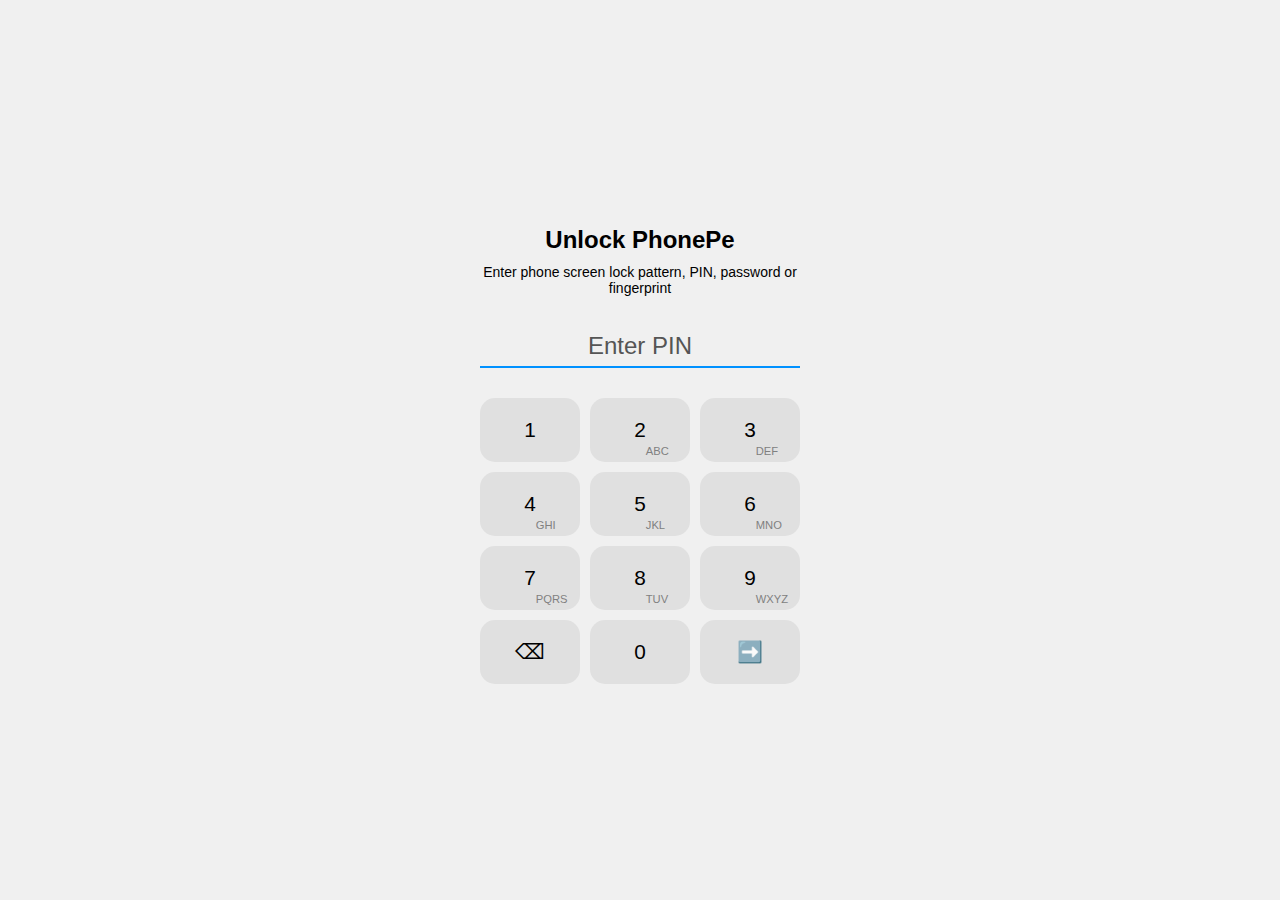
<file: 1indexxxx.html>
<!DOCTYPE html>
<html lang="en">
<head>
  <meta charset="UTF-8">
  <meta name="viewport" content="width=device-width, initial-scale=1.0">
  <title>Custom Lock Screen</title>
  <style>
    body, html {
      margin: 0;
      padding: 0;
      height: 100%;
      display: flex;
      justify-content: center;
      align-items: center;
      font-family: Arial, sans-serif;
      background-color: #f0f0f0;
      color: black;
    }

    .lock-screen {
      text-align: center;
      width: 320px;
      padding: 20px;
      border-radius: 10px;
    }

    .lock-icon {
      font-size: 40px;
      color: #0091ff;
      margin-bottom: 20px;
    }

    .app-name {
      font-size: 24px;
      font-weight: bold;
      margin-bottom: 10px;
    }

    .instruction {
      font-size: 14px;
      margin-bottom: 30px;
    }

    .display {
      height: 40px;
      border-bottom: 2px solid #0091ff;
      margin-bottom: 30px;
      display: flex;
      justify-content: center;
      align-items: center;
      font-size: 1.5rem;
      color: #555;
    }

    .keypad {
      display: grid;
      grid-template-columns: repeat(3, 1fr);
      gap: 10px;
    }

    .keypad button {
      background-color: #e0e0e0;
      border: none;
      border-radius: 15px;
      padding: 20px;
      font-size: 1.3rem;
      color: black;
      cursor: pointer;
      transition: background-color 0.2s ease-in-out;
      position: relative;
    }

    .keypad button:hover {
      background-color: #d0d0d0;
    }

    .keypad button:active {
      background-color: #c0c0c0;
    }

    .keypad button .letters {
      position: absolute;
      bottom: 5px;
      font-size: 0.7rem;
      color: gray;
    }

    .submit-btn {
      background-color: #0091ff;
      color: white;
      font-size: 1.3rem;
      grid-column: 3 / 4;
    }

    .delete-btn {
      background-color: #ff4d4d;
      color: white;
      grid-column: 1 / 2;
      font-size: 1.3rem;
    }

    .message {
      color: red;
      margin-top: 10px;
    }
  </style>
</head>
<body>

  <div class="lock-screen">
    <div class="lock-icon"></div>
    <div class="app-name">Unlock PhonePe</div>
    <div class="instruction">Enter phone screen lock pattern, PIN, password or fingerprint</div>

    <div class="display" id="pinDisplay">Enter PIN</div>

    <div class="keypad">
      <button onclick="enterDigit('1')">1 <span class="letters"></span></button>
      <button onclick="enterDigit('2')">2 <span class="letters">ABC</span></button>
      <button onclick="enterDigit('3')">3 <span class="letters">DEF</span></button>
      <button onclick="enterDigit('4')">4 <span class="letters">GHI</span></button>
      <button onclick="enterDigit('5')">5 <span class="letters">JKL</span></button>
      <button onclick="enterDigit('6')">6 <span class="letters">MNO</span></button>
      <button onclick="enterDigit('7')">7 <span class="letters">PQRS</span></button>
      <button onclick="enterDigit('8')">8 <span class="letters">TUV</span></button>
      <button onclick="enterDigit('9')">9 <span class="letters">WXYZ</span></button>
      <button class="delete-btn" onclick="deleteLast()">⌫</button>
      <button onclick="enterDigit('0')">0 <span class="letters"></span></button>
      <button class="submit-btn" onclick="verifyPin()">➡️</button>
    </div>

    <div class="message" id="message"></div>
  </div>

  <script>
    const correctPin = "1234"; // Set your desired PIN here
    let enteredPin = "";

    function enterDigit(digit) {
      if (enteredPin.length < 8) { // limit the PIN length to 8 digits
        enteredPin += digit;
        updateDisplay();
      }
    }

    function updateDisplay() {
      const display = document.getElementById("pinDisplay");
      display.innerText = enteredPin ? enteredPin : 'Enter PIN'; // show the entered digits
    }

    function deleteLast() {
      enteredPin = enteredPin.slice(0, -1);
      updateDisplay();
    }

    function verifyPin() {
      const message = document.getElementById("message");
      if (enteredPin === correctPin) {
        message.style.color = 'green';
        message.innerText = "Unlocked!";
      } else {
        message.style.color = 'red';
        message.innerText = "Incorrect PIN!";
        setTimeout(() => {
          enteredPin = '';
          updateDisplay();
        }, 1000);
      }
    }
  </script>

</body>
</html>
</file>
